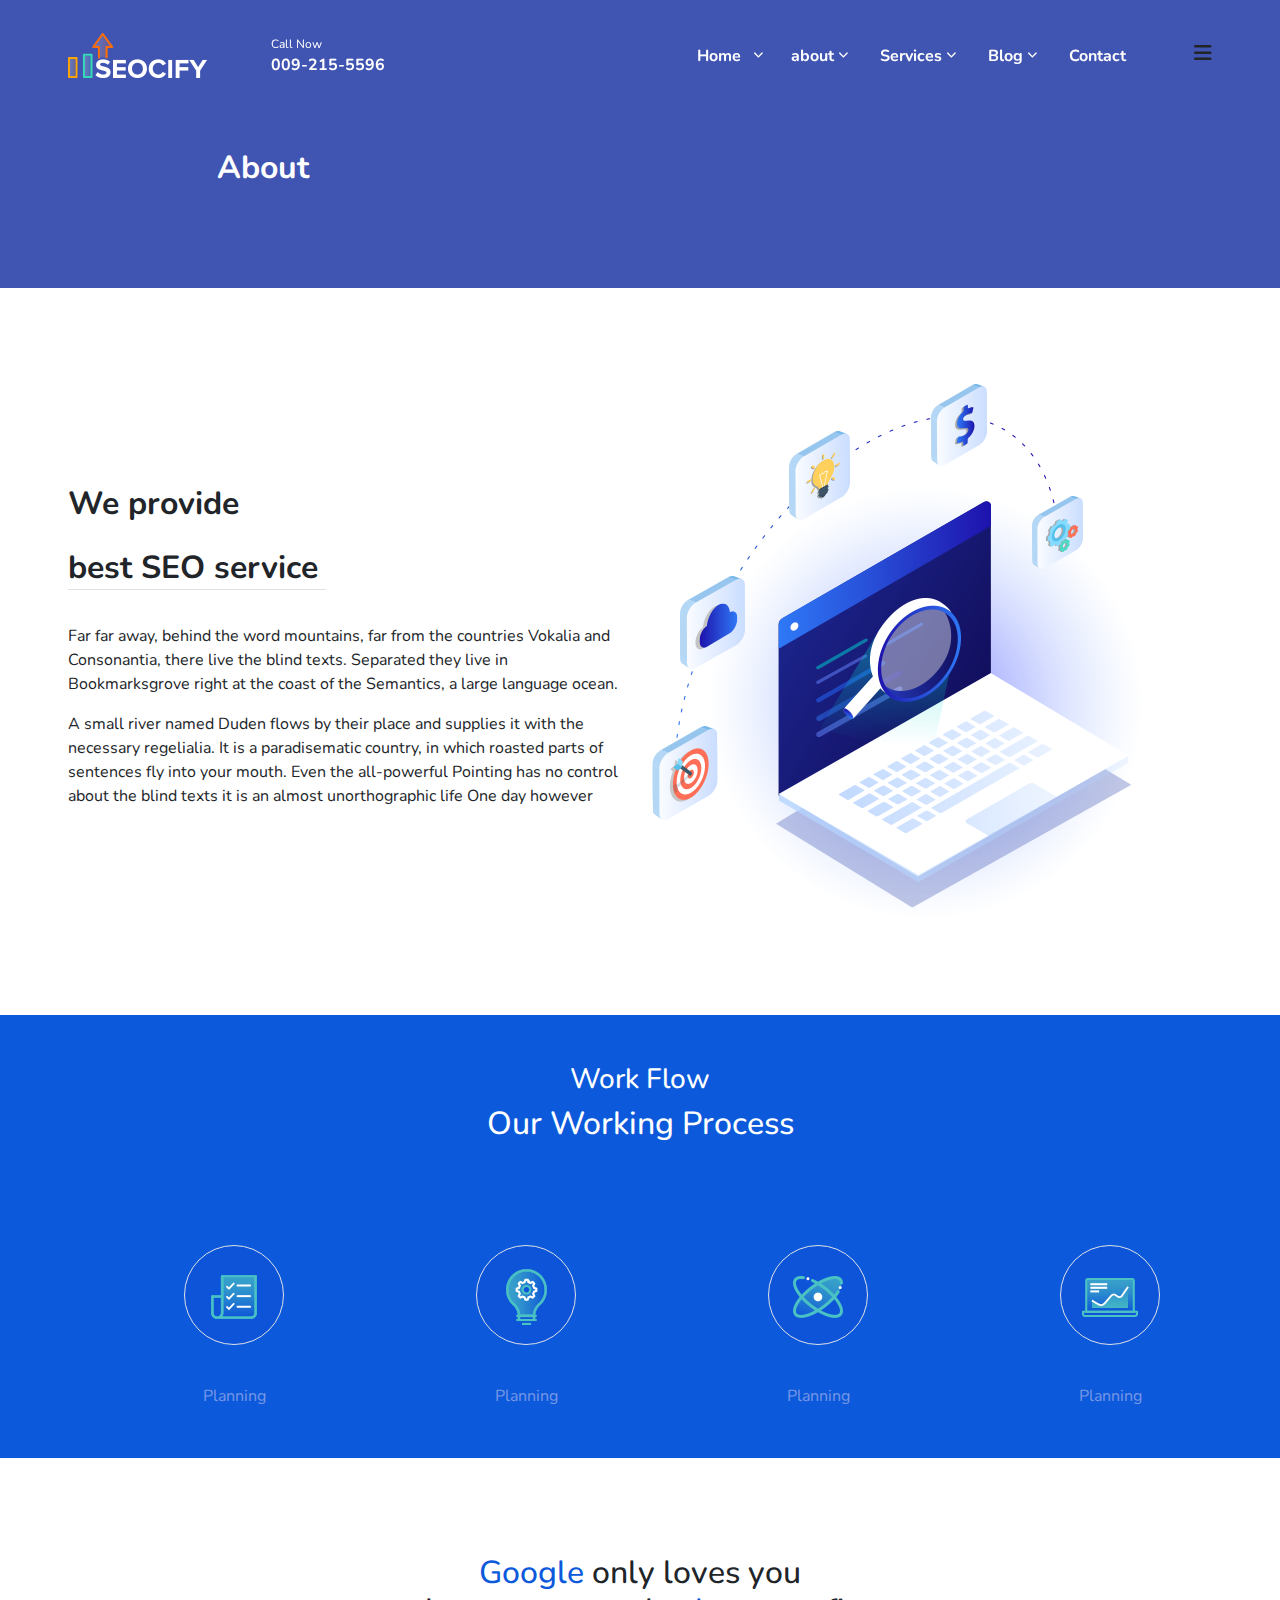
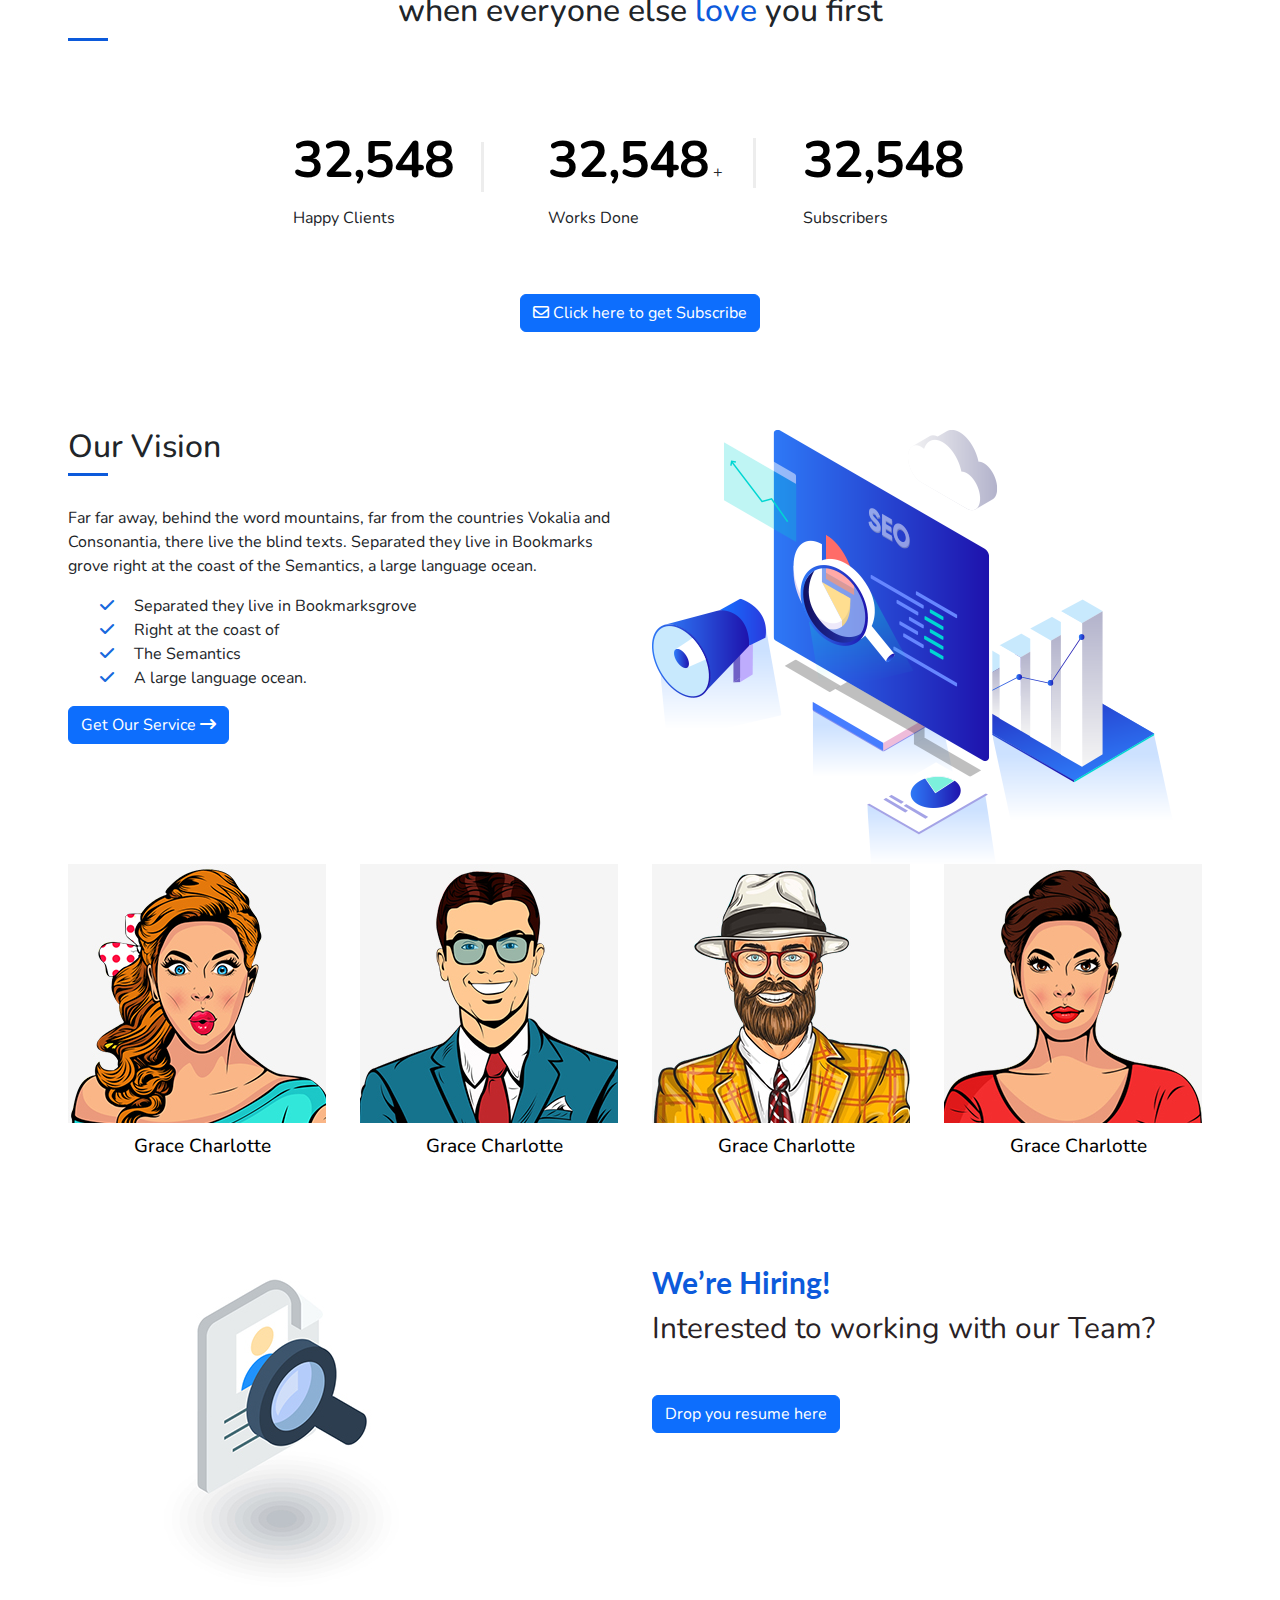
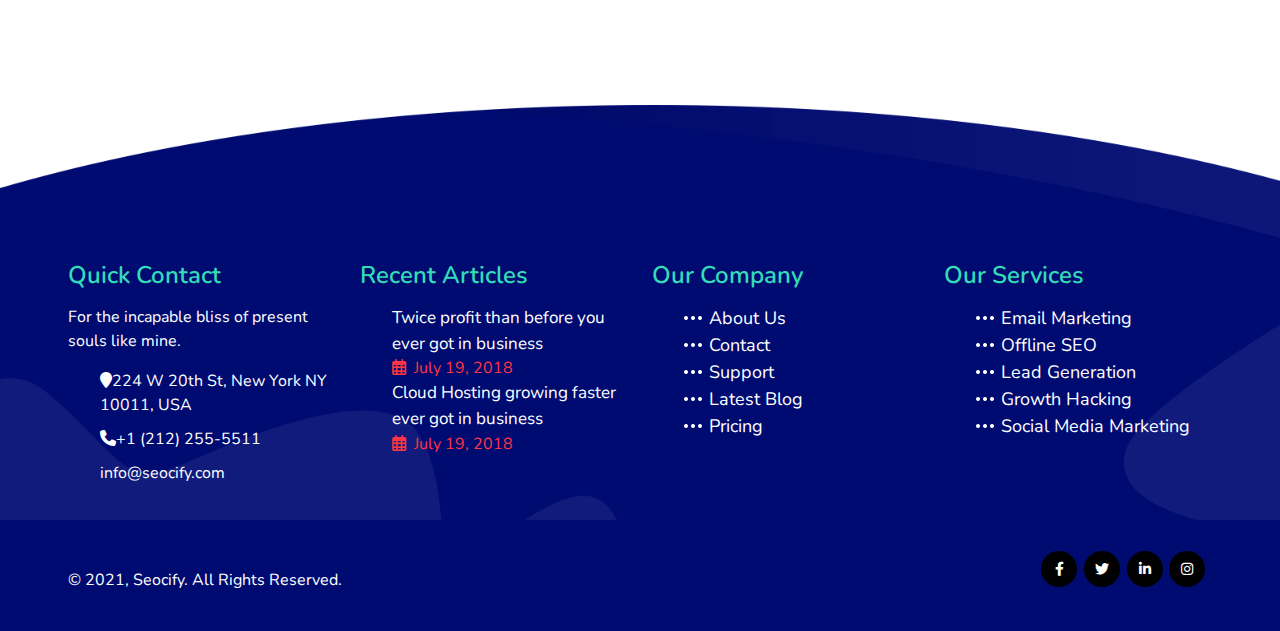
<file: about.html>
<!DOCTYPE html>
<html lang="en">

<head>
    <meta charset="UTF-8">
    <meta name="viewport" content="width=device-width, initial-scale=1.0">
    <title>Document</title>
    <link rel="stylesheet" href="vendor/fontawesome/all.min.css">
    <link rel="stylesheet" href="vendor/bootstrap/bootstrap.min.css">
    <link rel="stylesheet" href="assets/css/miniStyleAbout.css">
 
    <link rel="stylesheet" href="assets/css/mediaAbout.css">
</head>

<body>
    <header>
        <div class="header-back">
            <nav class="navbar navbar-expand-lg pt-4   mt-1 fixed-top ">
                <div class="container">
                    <a class="navbar-brand " href="#"><img src="assets/img/home-20-logo (1).png"></a>
                    <div class="header-info ms-5">
                        <span class="contact-info">
                            <p class="mb-0  call"> Call Now </p> <a class="text-decoration-none "
                                href="tel:009-215-5596">
                                009-215-5596 </a>
                        </span>
                    </div>

                    <button class="navbar-toggler" type="button" data-bs-toggle="collapse" data-bs-target="#navbarNav"
                        aria-controls="navbarNav" aria-expanded="false" aria-label="Toggle navigation">
                        <span class="navbar-toggler-icon"></span>
                    </button>
                    <div class="collapse navbar-collapse " id="navbarNav">
                        <ul class="navbar-nav ms-auto mb-2 mb-lg-0">
                            <li class="nav-item ">

                                <a class="nav-link active nav " aria-current="page" href="index.html">Home <i
                                        class="fa-solid fa-chevron-down fa-2xs ms-2 fl"></i></i>
                                </a>

                            </li>

                            <li class="nav-item me-3  nav">
                                <a class="nav-link" href="#">about <i
                                        class="fa-solid fa-chevron-down fa-2xs fl "></i></a>
                            </li>
                            <li class="nav-item me-3 nav">
                                <a class="nav-link" href="#">Services <i
                                        class="fa-solid fa-chevron-down fa-2xs fl"></i></a>
                            </li>
                            <li class="nav-item me-3 nav">
                                <a class="nav-link" href="#">Blog <i class="fa-solid fa-chevron-down fa-2xs fl"></i></a>
                            </li>
                            <li class="nav-item me-6 nav ">
                                <a class="nav-link" href="#">Contact</a>

                            <li class="nav-item ms-5">
                                <i class="fa-solid fa-bars fa-lg mt-3 "></i>
                            </li>
                        </ul>
                    </div>

                </div>
            </nav>
            <div class="header-content  py-5 ms-5 px-5">
                <div class="container">
                    <div class=" width-text position-relative  py-5 mt-5  px-5">
                        <span class="s-about">About</span>

                    </div>

                </div>
            </div>
        </div>
        </div>
    </header>
    <section class="provide py-5 my-5">
        <div class="container">

            <div class="row">
                <div class="col-md-6">
                    <p class="provide-p mt-5 pt-5">We provide</p>
                    <span class="border-bottom   provide-p pe-2  mb-5 ">

                        best SEO service
                    </span>
                    <p class="mt-3 pt-3 provide-2">
                        Far far away, behind the word mountains, far from the countries Vokalia and Consonantia, there
                        live the blind texts. Separated they live in Bookmarksgrove right at the coast of the Semantics,
                        a large language ocean.
                    </p>
                    <p class="provide-2">A small river named Duden flows by their place and supplies it with the
                        necessary regelialia. It is a paradisematic country, in which roasted parts of sentences fly
                        into your mouth. Even the all-powerful Pointing has no control about the blind texts it is an
                        almost unorthographic life One day however</p>
                </div>

                <div class="col-md-6">
                    <img src="assets/img/info-1.png">
                </div>

            </div>
        </div>
    </section>
    <section class="work-flow">
        <div class="container">
            <div class="xs-heading text-center py-5 my-5">
                <h3 class="section-subtitle text-white">Work Flow</h3>
                <h2 class="section-title text-white">Our Working Process</h2>
            </div>
            <div class="row">

                <div class="col-md-3">
                    <div
                        class="icon-flow    mt-5 mb-0   position-relative  start-50 translate-middle text-center border ">
                        <img src="assets/img/1a.png">
                        <span class="">Planning</span>
                    </div>
                </div>
                <div class="col-md-3">
                    <div class="icon-flow    mt-5 mb-0   position-relative  start-50 translate-middle  border ">
                        <img src="assets/img/2.png">
                        <span class=" ">Planning</span>
                    </div>
                </div>
                <div class="col-md-3">
                    <div class="icon-flow    mt-5 mb-0   position-relative  start-50 translate-middle border ">
                        <img src="assets/img/3.png">
                        <span class="">Planning</span>
                    </div>
                </div>
                <div class="col-md-3">
                    <div class="icon-flow    mt-5 mb-0   position-relative  start-50 translate-middle border ">
                        <img src="assets/img/4.png">
                        <span class="">Planning</span>
                    </div>
                </div>

            </div>

    </section>
    <section class="google py-5 my-5">
        <div class="container">
            <div class="xs-heading text-center">
                <h2 class="section-title"><span>Google</span> only loves you <br> when everyone else <span>love</span>
                    you first</h2>
                <span class="line"></span>
            </div>
            <div class="bord position-relative">
                <div class="d-flex list mt-5 pt-3 ms-5 ps-5">
                    <div class=" bord2">

                        <span class="number-percentage-count number-percentage" data-value="32548"
                            data-animation-duration="10000">32,548</span>
                        <p>Happy Clients</p>
                    </div>

                    <div class=" bord1">

                        <span class="number-percentage-count number-percentage" data-value="32548"
                            data-animation-duration="10000">32,548</span>
                        <span>+</span>
                        <p>Works Done</p>
                    </div>
                    <div class="bord3">

                        <span class="number-percentage-count number-percentage" data-value="32548"
                            data-animation-duration="10000">32,548</span>

                        <p> Subscribers</p>
                    </div>
                </div>
            </div>
            <div class="elementor-widget-container d-flex justify-content-center mt-5">
                <a href="#" target="_self" class="xs-btn btn btn-primary">
                    <span><i class="fa-regular fa-envelope"></i></i></span>
                    <span class="xs-button-text"> Click here to get Subscribe </span>
                </a>
            </div>
        </div>
    </section>
    <section>
        <div class="container">
            <div class="row">
                <div class="col-md-6">
                    <div class="xs-heading ">
                        <h2 class="section-title">Our Vision</h2>
                        <span class="line"></span>
                    </div>
               
                <p>
                    Far far away, behind the word mountains, far from the countries Vokalia and  Consonantia, there live
                    the blind texts. Separated they live in Bookmarks grove right at the coast of the Semantics, a large
                    language ocean. </p>
<div>
    <ul style="list-style-type: none;">
        <li class="">
            <span class="">
            <i class="fa fa-check"  style="color:#1868dd;"></i>
            </span>
            <span class=" ms-3">Separated they live in Bookmarksgrove</span>
            </li>
            <li class=" ">
                <span class="">
                <i class="fa fa-check"  style="color:#1868dd;"></i>
                </span>
                <span class="ms-3">Right at the coast of</span>
                </li>
                <li class="">
                    <span class="elementor-icon-list-icon">
                    <i class="fa fa-check" aria-hidden="true" style="color:#1868dd; "></i>
                    </span>
                    <span class="elementor-icon-list-text ms-3">The Semantics</span>
                    </li>
                    <li class="">
                        <span class="elementor-icon-list-icon">
                        <i class="fa fa-check" aria-hidden="true" style="color:#1868dd;"></i>
                        </span>
                        <span class="ms-3">
                            A large language ocean.</span>
                        </li>
    </ul>
    <div class="elementor-widget-container">
        <a href="#" target="_self" class="xs-btn btn btn-primary">
        <span class="xs-button-text">Get Our Service</span>
        <span><i class="fa fa-long-arrow-right" aria-hidden="true"></i></span>
        </a>
        </div> </div>
</div>
<div class="col-md-6">
    <img  height="436"  width="521" src="assets/img/in.png">
</div></div></div>

            </div>

    </section>
    <section class="boxes">
        <div class="container">
        <div class="row ">
            <div class="col-md-3 >
                <div class="box position-relative" >
                <div
                class="overly  rounded d-flex  justify-content-center align-items-center top-0 start-0 end-0 bottom-0 position-absolute">
                <div class="hover-area">
                    <h2 class="title"><a href="" target="_blank" rel="nofollow">Grace Charlotte</a></h2>
                    <p class="description">SEO Expert</p>
                    <span class="line"></span>
                    <ul class="xs-list list-inline">
                    <li><a href="#"><i class="icon icon-facebook"></i></a></li>
                    <li><a href="#"><i class="icon icon-twitter"></i></a></li>
                    <li><a href="#"><i class="icon icon-google-plus"></i></a></li>
                    <li><a href="#"><i class="icon icon-linkedin"></i></a></li>
                    </ul>
                    </div>
            </div>
                <div class="box-img">
                    <img src="assets/img/team-5.jpg">
                </div><div class="box-footer">
                    <h2 class="title"><a href="" target="_blank" rel="nofollow">Grace Charlotte</a></h2>
                    </div>

                </div>
                <div class="col-md-3 >
                    <div class="box position-relative" >
                    <div
                    class="overly  rounded d-flex  justify-content-center align-items-center top-0 start-0 end-0 bottom-0 position-absolute">
                    <div class="hover-area">
                        <h2 class="title"><a href="" target="_blank" rel="nofollow">Grace Charlotte</a></h2>
                        <p class="description">SEO Expert</p>
                        <span class="line"></span>
                        <ul class="xs-list list-inline">
                        <li><a href="#"><i class="icon icon-facebook"></i></a></li>
                        <li><a href="#"><i class="icon icon-twitter"></i></a></li>
                        <li><a href="#"><i class="icon icon-google-plus"></i></a></li>
                        <li><a href="#"><i class="icon icon-linkedin"></i></a></li>
                        </ul>
                        </div>
                </div>
                    <div class="box-img">
                        <img src="assets/img/team-6.jpg">
                    </div><div class="box-footer">
                        <h2 class="title"><a href="" target="_blank" rel="nofollow">Grace Charlotte</a></h2>
                        </div>
    
                    </div>
                    <div class="col-md-3 >
                        <div class="box position-relative" >
                        <div
                        class="overly  rounded d-flex  justify-content-center align-items-center top-0 start-0 end-0 bottom-0 position-absolute">
                        <div class="hover-area">
                            <h2 class="title"><a href="" target="_blank" rel="nofollow">Grace Charlotte</a></h2>
                            <p class="description">SEO Expert</p>
                            <span class="line"></span>
                            <ul class="xs-list list-inline">
                            <li><a href="#"><i class="icon icon-facebook"></i></a></li>
                            <li><a href="#"><i class="icon icon-twitter"></i></a></li>
                            <li><a href="#"><i class="icon icon-google-plus"></i></a></li>
                            <li><a href="#"><i class="icon icon-linkedin"></i></a></li>
                            </ul>
                            </div>
                    </div>
                        <div class="box-img">
                            <img src="assets/img/team-7.jpg">
                        </div><div class="box-footer">
                            <h2 class="title"><a href="" target="_blank" rel="nofollow">Grace Charlotte</a></h2>
                            </div>
        
                        </div>
                        <div class="col-md-3 >
                            <div class="box position-relative" >
                            <div
                            class="overly  rounded d-flex  justify-content-center align-items-center top-0 start-0 end-0 bottom-0 position-absolute">
                            <div class="hover-area">
                                <h2 class="title"><a href="" target="_blank" rel="nofollow">Grace Charlotte</a></h2>
                                <p class="description">SEO Expert</p>
                                <span class="line"></span>
                                <ul class="xs-list list-inline">
                                <li><a href="#"><i class="icon icon-facebook"></i></a></li>
                                <li><a href="#"><i class="icon icon-twitter"></i></a></li>
                                <li><a href="#"><i class="icon icon-google-plus"></i></a></li>
                                <li><a href="#"><i class="icon icon-linkedin"></i></a></li>
                                </ul>
                                </div>
                        </div>
                            <div class="box-img">
                                <img src="assets/img/team-8.jpg">
                            </div><div class="box-footer">
                                <h2 class="title"><a href="" target="_blank" rel="nofollow">Grace Charlotte</a></h2>
                                </div>
            
                            </div>
            
            
            
            </div>

              
            </div>
       
            
        
       
       
        
    </section>
    <section class="py-5 my-5">
        <div class="container">
            <div class="row">
                <div class="col-md-6">
                    <div class="final-img ms-5">
                    <img src="assets/img/info-3.jpg"></div>

                </div>
                <div class="col-md-6">
                    <h2 class="final-h2">
                        We’re Hiring!</h2>
                    <h3 class="final-h3 mb-5">
                        Interested to working with our Team?
                    </h3>
                    <div class="elementor-widget-container">
                        <a href="https://wp.xpeedstudio.com/seocify/home-eighteen/contact/" target="_self" class="xs-btn btn btn-primary">
                        <span><i class="icon icon-envelope2" aria-hidden="true"></i></span>
                        <span class="xs-button-text"> Drop you resume here</span>
                        </a>
                        </div>
                </div>
            </div>
        </div>
    </section>
    <footer>
        <div class="footer-main my-5 mt-5">
            <div class="container">
                <div class="row pt-5  foot-pos position-relative">
                    <section class=" op-sec pt-5 mt-5 position-absolute">
                        <div class="container">
                            <div class="overly ms-5">
                                <div class="row">
                                    <div class="col-md-8  text-white ov-cont">
                                        <p class="fs-2 ps-5 ms-3">Interested to <br>
                                            Get our Featured Service</p>
                                    </div>
                                    <div class="col-md-4  mt-4 py-5 ov-cont ">
                                        <button type="submit " class="mt-3  border-0 px-5  rounded-pill butn-wraper1  ">
                                            <a href="#" class="text-decoration-none text-white  py-1  ">Get Started
                                                Now</a> </button>
                                    </div>
                                </div>
                            </div>
                        </div>
                    </section>
                  

                    <div class="col-lg-3 col-md-6 ">
                        <div class="widget_text footer-widget widget_custom_html">
                            <h4 class="xs-content-title">Quick Contact</h4>
                            <div class="textwidget custom-html-widget">
                                <div class="footer_contact_widget">
                                    <p>For the incapable bliss of present souls
                                        like mine.</p>
                                    <ul style="list-style-type: none">
                                        <li style="padding-bottom: 10px"><i class="fa fa-map-marker"
                                                aria-hidden="true"></i><span style="font-size: 16px">224 W 20th St, New
                                                York
                                                NY 10011, USA</span></li>
                                        <li style="padding-bottom: 10px"><i class="fa fa-phone"
                                                aria-hidden="true"></i><span style="font-size: 16px">+1 (212)
                                                255-5511</span></li>
                                        <li style="padding-bottom: 10px"><i class="fa fa-envelope-o"
                                                aria-hidden="true"></i><span
                                                style="font-size: 16px">info@seocify.com</span></li>
                                    </ul>
                                </div>
                            </div>
                        </div>
                    </div>
                    <div class="col-lg-3 col-md-6">
                        <div class="footer-widget widget_recent_entries">
                            <h4 class="xs-content-title">Recent Articles</h4>
                            <ul style="list-style-type: none">
                                <li>
                                    <a
                                        href="https://wp.xpeedstudio.com/seocify/home-eighteen/best-and-fastest-data-server/">Twice
                                        profit than before you ever got in business</a>
                                    <span class="post-date"><i class="fa-regular fa-calendar-days me-2"></i>July 19,
                                        2018</span>
                                </li>
                                <li>
                                    <a
                                        href="https://wp.xpeedstudio.com/seocify/home-eighteen/cloud-hosting-growing-faster-todays/">Cloud
                                        Hosting growing faster ever got in business</a>
                                    <span class="post-date"><i class="fa-regular fa-calendar-days me-2"></i>July 19,
                                        2018</span>
                                </li>
                            </ul>
                        </div>
                    </div>
                    <div class="col-lg-3 col-md-5">
                        <div class="footer-widget widget_nav_menu">
                            <h4 class="xs-content-title">Our Company</h4>
                            <div class="menu-company-container">
                                <ul style="list-style-type: none" id="menu-company" class="menu">
                                    <li id="menu-item-2657"
                                        class="menu-item menu-item-type-post_type menu-item-object-page menu-item-2657">
                                        <a href="https://wp.xpeedstudio.com/seocify/home-eighteen/about/">About Us</a>
                                    </li>
                                    <li><a href="https://wp.xpeedstudio.com/seocify/home-eighteen/contact/">Contact</a>
                                    </li>
                                    <li><a href="https://wp.xpeedstudio.com/seocify/home-eighteen/support/">Support</a>
                                    </li>
                                    <li><a href="https://wp.xpeedstudio.com/seocify/home-eighteen/blog/">Latest Blog</a>
                                    </li>
                                    <li><a href="https://wp.xpeedstudio.com/seocify/home-eighteen/pricing/">Pricing</a>
                                    </li>
                                </ul>
                            </div>
                        </div>
                    </div>
                    <div class="col-lg-3 col-md-5">
                        <div class="footer-widget widget_nav_menu">
                            <h4 class="xs-content-title">Our Services</h4>
                            <div class="menu-services-container">
                                <ul style="list-style-type: none" id="menu-services" class="menu">
                                    <li id="menu-item-2492"
                                        class="menu-item menu-item-type-custom menu-item-object-custom menu-item-2492">
                                        <a href="https://wp.xpeedstudio.com/seocify/home-eighteen/email-marketing/">Email
                                            Marketing</a>
                                    </li>
                                    <li><a href="https://wp.xpeedstudio.com/seocify/home-eighteen/offline-seo/">Offline
                                            SEO</a></li>
                                    <li><a href="https://wp.xpeedstudio.com/seocify/home-eighteen/lead-generation/">Lead
                                            Generation</a></li>
                                    <li><a href="https://wp.xpeedstudio.com/seocify/home-eighteen/growth-hacking/">Growth
                                            Hacking</a></li>
                                    <li><a
                                            href="https://wp.xpeedstudio.com/seocify/home-eighteen/social-media-marketing/">Social
                                            Media Marketing</a></li>
                                </ul>
                            </div>
                        </div class="col-md-2">
                      
                    </div>
                    <div></div>
                </div>
            </div>
        </div>
    </footer>
    <div class="copyright  ">
        <div class="container">
            <div class="row ">
                <div class="col-md-10">
                    <div class="copyright-text text-start mt-5">
                        <p>© 2021, Seocify. All Rights Reserved.</p>
                    </div>
                </div>
                <div class="col-md-2">
                    <div class="social-list d-flex mt-3">
                        <div class="icon ">
                            <a class="" href="https://www.facebook.com">
                                <i class="fa-brands fa-facebook-f"></i></a>
                        </div>

                        <div class="icon">
                            <a class="" href="https://www.twitter.com">
                                <i class="fa-brands fa-twitter"></i></a>
                        </div>

                        <div class="icon">
                            <a class="" href="https://www.pinterest.com"><i class="fa-brands fa-linkedin-in"></i></a>
                        </div>

                        <div class="icon">
                            <a class="" href="https://www.reddit.com">
                                <i class="fa-brands fa-instagram"></i></a>
                        </div>

                    </div>
                </div>
            </div>
        </div>

</body>

</html>
</file>
<file: assets/css/miniStyleAbout.css>
@import url(https://fonts.googleapis.com/css2?family=Nunito:ital,wght@0,300;0,400;0,800;1,600&display=swap);@import url(https://fonts.googleapis.com/css2?family=Poppins:wght@200;300&display=swap);@import url(https://fonts.googleapis.com/css2?family=Lato:wght@300&display=swap);@import url(https://fonts.googleapis.com/css2?family=Nunito:wght@500&display=swap);.footer-widget h4,.navbar-nav .nav-link,body{font-family:Nunito,sans-serif}.bord1::before,.bord2::before{background-color:rgba(0,0,0,.07);width:3px;height:50px;content:""}footer,header{background-size:cover}.icon-flow,.social-list .icon a i{border-radius:50%;text-align:center}.icon-flow,.title{text-align:center}.social-list a,.title a,.widget_nav_menu li a{text-decoration:none}*{margin:0;padding:0}.width-text{width:663px;left:61px}.container{max-width:1168px!important}.container,.container-lg,.container-md,.container-sm,.container-xl{max-width:1172px}.navbar{margin-top:9px;top:0;position:fixed}.img-title{font-family:Lato,sans-serif;font-size:15px;font-weight:900}.call{font-size:12px;color:#fff}.provide-p,.s-about{font-size:32px;font-weight:700}.contact-info a{color:#fff;font-weight:700}.navbar-nav .nav-link{color:#fff;font-size:16px;font-weight:700}.navbar-nav .nav-link.active,.navbar-nav .nav-link.show{color:#fff!important}.nav{margin-right:12px}header{position:relative;background-color:#4054b2;background-repeat:no-repeat}.headr-back{position:absolute;background-image:url(../img/background-1.jpg);opacity:.25;top:30px;background-position-y:-172px}.copyright,footer{background-image:url(../img/footer-bg.png)}.s-about{color:#fff}.icon-flow{width:100px;height:100px;line-height:100px;display:inline-block;background-color:#0e49d652;position:relative;left:30px;margin-bottom:25px;-webkit-transition:.4s;transition:.4s}.work-flow,.xs-heading .line::after{background-color:#0c5adb}.icon-flow span{color:#7897e6}.start-50{left:62%!important}.xs-heading span{color:#0c5adb}.xs-heading .line::after{display:inline-block;width:40px;height:3px}.number-percentage{font-size:3.2rem;font-family:nunito;color:#000;font-weight:700;letter-spacing:-1.2px;display:inline-block;line-height:1;margin-bottom:20px}.final-h2,.final-h3{font-size:1.8666666667rem}.bord1,.bord2,.bord3{width:24.333333%!important}.bord2::before{position:absolute;right:857px;top:18%}.bord1::before{position:absolute;right:543px;top:15%;left:508px}.boxes .box,.list,.xs-heading .line{position:relative}.list{left:129px}.xs-heading .line{display:inline-block;padding-top:25px;width:100%}.xs-heading .line::after,.xs-heading .line::before{position:absolute;content:"";bottom:0;left:0;top:-1px}.title a{font-size:19px;color:#000}.overly{background-color:rgb(0,0,0,.2);transform:scaley(0);transition:.5s}.box:hover .overly{transform:scaleY(1)}.hover-area .line{background-color:rgba(255,255,255,.2);width:100%;height:3px;display:block;margin-bottom:15px}.list-inline{padding-left:0;list-style:none}.hover-area .xs-list>li>a{color:#fff;font-size:.9333333333rem}.box{border-bottom:3px solid rgba(12,90,219,.1);transition:3.4s}.box:hover{border-color:#0c5adb}.final-h2{color:#0c5adb;margin-bottom:10px;font-family:Lato,Sans-serif;font-weight:700}.final-h3{color:#292225;font-family:Nunito,Sans-serif;font-weight:400}footer{background-repeat:repeat;height:415px}.foot-pos{top:108px}.op-sec{top:-338px}.empty{height:338px}.footer-widget .xs-content-title{color:#35dbb7!important;font-weight:600;font-size:24px;margin-bottom:15px}.copyright p,.footer-widget .textwidget{color:#fff}.footer-widget .widget_recent_entries{color:#fff;font-size:21px}.widget_nav_menu li a{font-size:18px;color:#fff}.footer-widget.widget_recent_entries ul li a{list-style-type:none;display:block;text-decoration:none;color:#fff;-webkit-transition:.4s;-o-transition:.4s;transition:.4s;font-weight:400;font-size:1.0666666667rem;background:0 0;padding-left:0}.post-date{color:#ff3543}.social-list .icon a i{display:block;width:36px;height:36px;line-height:36px;background:#000;color:#fff;font-size:14px;transition:.4s}.social-list .icon a i:hover{background:#fff;color:#000}.icon{margin-top:15px;width:3rem;height:5rem}.copyright{background-position-y:-160px}.footer-widget ul li a{background:url(../img/list-dotted.png) left no-repeat;padding-left:25px}.footer-widget ul li a:hover{transition:.3s}
</file>
<file: assets/css/mediaAbout.css>
@media (max-width: 745px){

.col-md-3{
    width:50%;
}
.col-md-4{
    width:100%;
}
.col-md-6{
    width:100%;
}
}
@media (max-width: 745px){
.bord1,bord2,bord3{
    width:100%;
}

}
@media (max-width: 760px){
    .col-lg-3{
        width:100%;
    }
}
@media (max-width: 752px){
.col-lg-3{
    width:50%;
}
.copyrigte-text
{
    width:100%;
}


}
</file>
